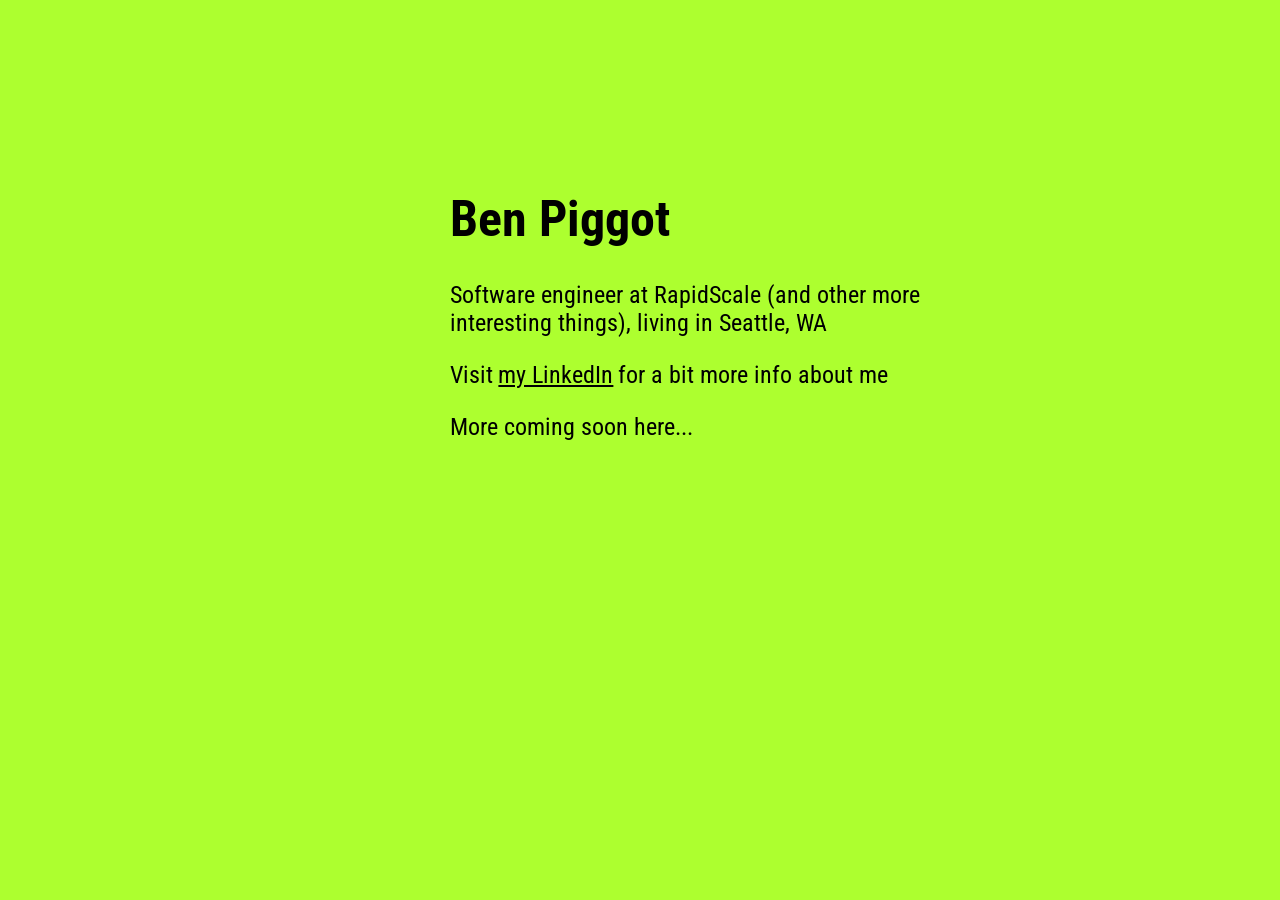
<file: index.html>
<!DOCTYPE html>
<html lang="en">

<head>

    <meta charset="utf-8">
    <meta http-equiv="X-UA-Compatible" content="IE=edge">
    <meta name="viewport" content="width=device-width, initial-scale=1">
    <meta name="description" content="">
    <meta name="author" content="">
    <title>Ben Piggot</title>
    <link rel="preconnect" href="https://fonts.googleapis.com">
    <link rel="preconnect" href="https://fonts.gstatic.com" crossorigin>
    <link href="https://fonts.googleapis.com/css2?family=Oxygen&family=Roboto+Condensed&display=swap" rel="stylesheet">
    <link rel="stylesheet" href="style.css" />
</head>

<body>
    <div class="container">
        <h1>Ben Piggot</h1>
        <p>Software engineer at RapidScale (and other more interesting things), living in Seattle, WA</small></p>
        <p>Visit <a href="https://www.linkedin.com/in/benpiggot/" target="_blank"> my LinkedIn </a> for a bit more info about me</p>
        <p>More coming soon here...</p>
    </div>
</body>
</html>
</file>
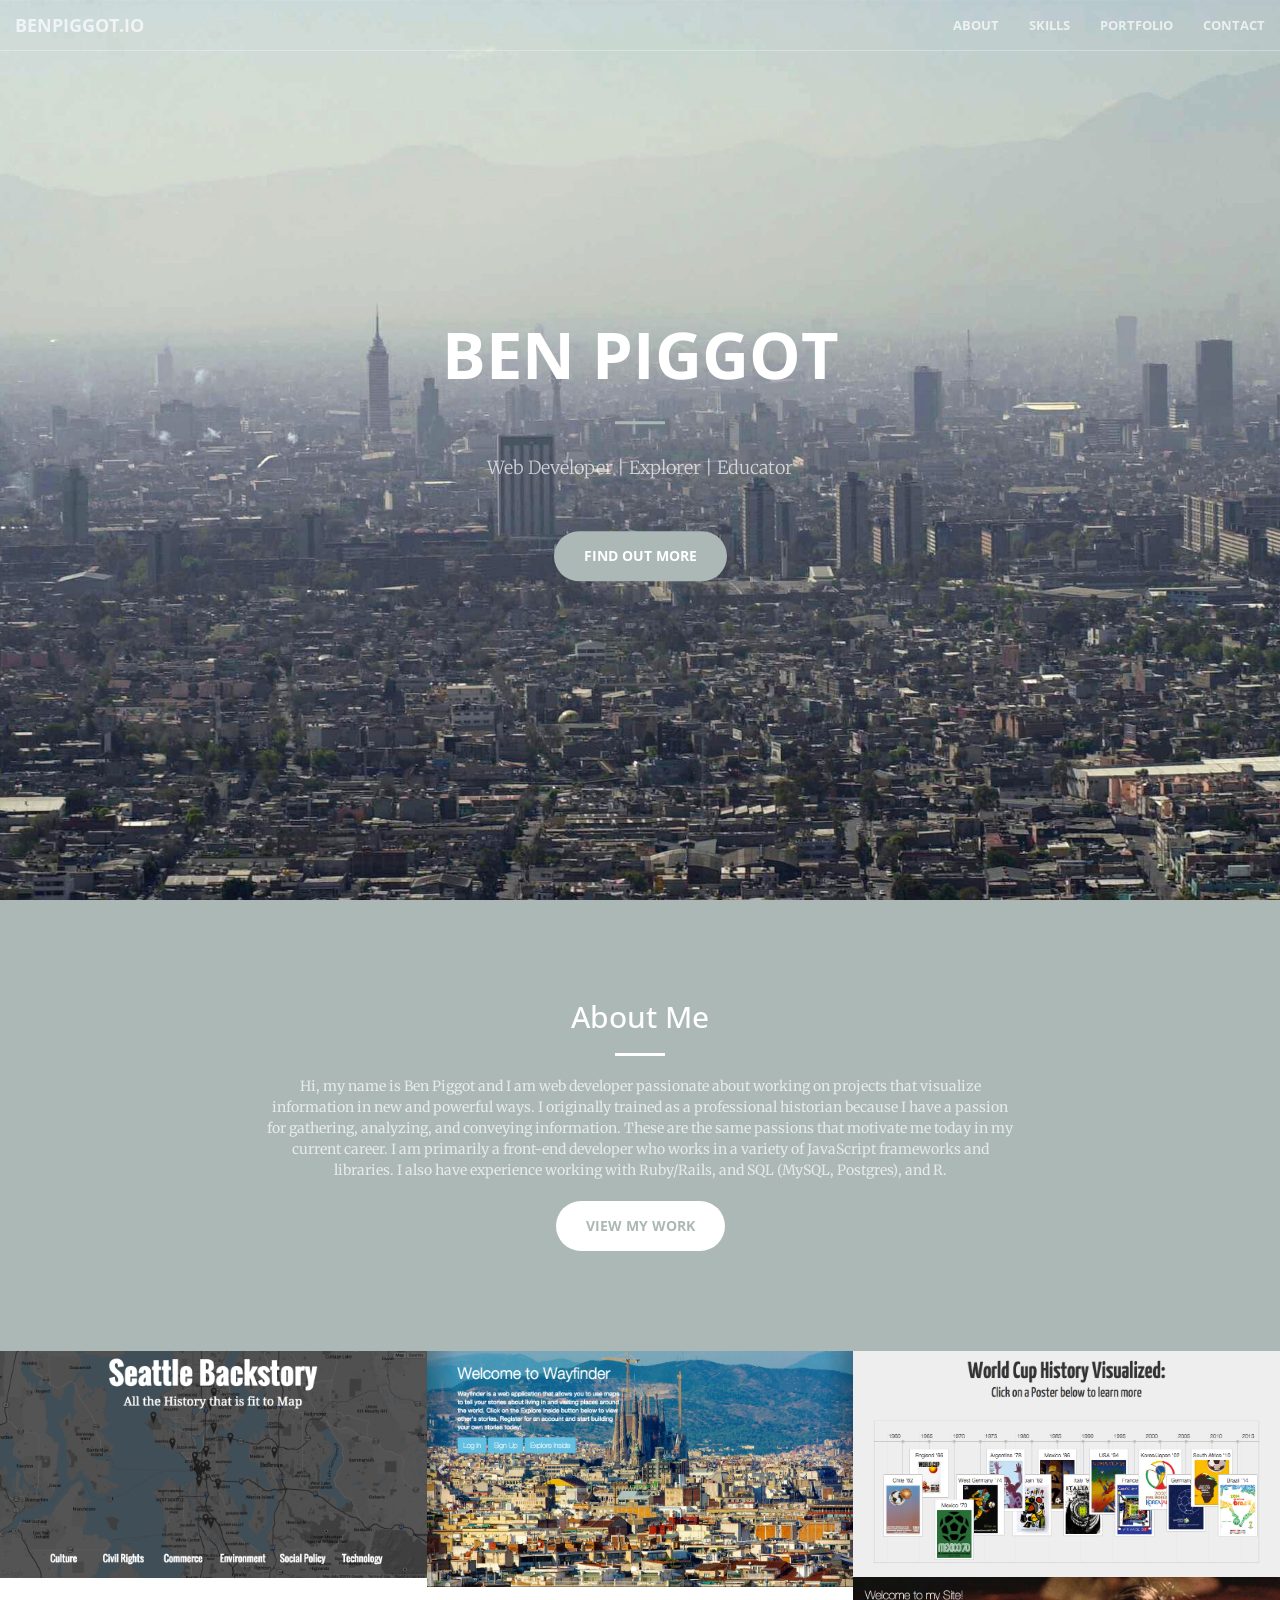
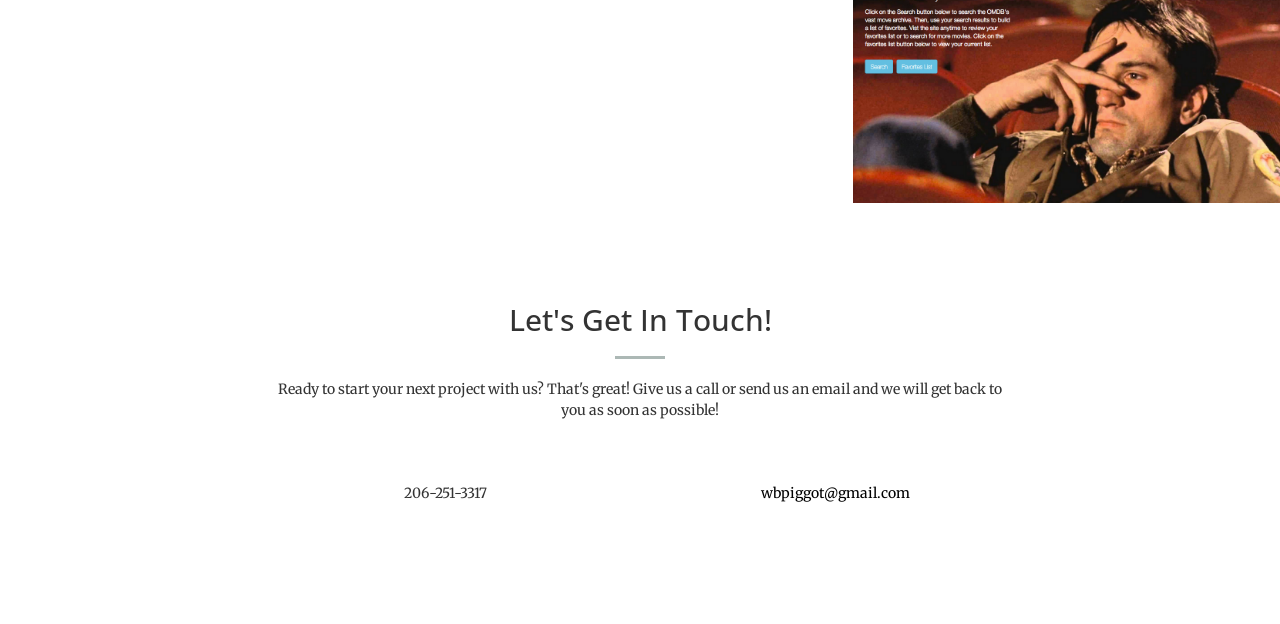
<file: benpiggot-personal/index.html>
<!DOCTYPE html>
<html lang="en">

<head>

    <meta charset="utf-8">
    <meta http-equiv="X-UA-Compatible" content="IE=edge">
    <meta name="viewport" content="width=device-width, initial-scale=1">
    <meta name="description" content="">
    <meta name="author" content="">

    <title>Ben Piggot</title>

    <!-- Bootstrap Core CSS -->
    <link rel="stylesheet" href="css/bootstrap.min.css" type="text/css">

    <!-- Custom Fonts -->
    <link href='http://fonts.googleapis.com/css?family=Open+Sans:300italic,400italic,600italic,700italic,800italic,400,300,600,700,800' rel='stylesheet' type='text/css'>
    <link href='http://fonts.googleapis.com/css?family=Merriweather:400,300,300italic,400italic,700,700italic,900,900italic' rel='stylesheet' type='text/css'>
    <link rel="stylesheet" href="font-awesome/css/font-awesome.min.css" type="text/css">

    <!-- Plugin CSS -->
    <link rel="stylesheet" href="css/animate.min.css" type="text/css">

    <!-- Custom CSS -->
    <link rel="stylesheet" href="css/creative.css" type="text/css">

    <link rel="stylesheet" href="css/style.css" type="text/css">

    <!-- HTML5 Shim and Respond.js IE8 support of HTML5 elements and media queries -->
    <!-- WARNING: Respond.js doesn't work if you view the page via file:// -->
    <!--[if lt IE 9]>
        <script src="https://oss.maxcdn.com/libs/html5shiv/3.7.0/html5shiv.js"></script>
        <script src="https://oss.maxcdn.com/libs/respond.js/1.4.2/respond.min.js"></script>
    <![endif]-->

</head>

<body id="page-top">

    <nav id="mainNav" class="navbar navbar-default navbar-fixed-top">
        <div class="container-fluid">
            <!-- Brand and toggle get grouped for better mobile display -->
            <div class="navbar-header">
                <button type="button" class="navbar-toggle collapsed" data-toggle="collapse" data-target="#bs-example-navbar-collapse-1">
                    <span class="sr-only">Toggle navigation</span>
                    <span class="icon-bar"></span>
                    <span class="icon-bar"></span>
                    <span class="icon-bar"></span>
                </button>
                <a class="navbar-brand page-scroll" href="#page-top">benpiggot.io</a>
            </div>

            <!-- Collect the nav links, forms, and other content for toggling -->
            <div class="collapse navbar-collapse" id="bs-example-navbar-collapse-1">
                <ul class="nav navbar-nav navbar-right">
                    <li>
                        <a class="page-scroll" href="#about">About</a>
                    </li>
                    <li>
                        <a class="page-scroll" href="#services">Skills</a>
                    </li>
                    <li>
                        <a class="page-scroll" href="#portfolio">Portfolio</a>
                    </li>
                    <li>
                        <a class="page-scroll" href="#contact">Contact</a>
                    </li>
                </ul>
            </div>
            <!-- /.navbar-collapse -->
        </div>
        <!-- /.container-fluid -->
    </nav>

    <header>
        <div class="header-content">
            <div class="header-content-inner">
                <h1>Ben Piggot</h1>
                <hr>
                <p>Web Developer | Explorer | Educator</p>
                <a href="#about" class="btn btn-primary btn-xl page-scroll">Find Out More</a>
            </div>
        </div>
    </header>

    <section class="bg-primary" id="about">
        <div class="container">
            <div class="row">
                <div class="col-lg-8 col-lg-offset-2 text-center">
                    <h2 class="section-heading">About Me</h2>
                    <hr class="light">
                    <p class="text-faded">Hi, my name is Ben Piggot and I am web developer passionate about working on projects that visualize  information in new and powerful ways. I originally trained as a professional historian because I have a passion for gathering, analyzing, and conveying information.
                    These are the same passions that motivate me today in my current career.
                    I am primarily a front-end developer who works in a variety of JavaScript frameworks and libraries.
                    I also have experience working with Ruby/Rails, and SQL (MySQL, Postgres), and R.
</p>
                    <a href="#portfolio" class="btn btn-default btn-xl page-scroll">View My Work </a>
                </div>
            </div>
        </div>
    </section>
<!--
    <section id="services">
        <div class="container">
            <div class="row">
                <div class="col-lg-12 text-center">
                    <h2 class="section-heading">At Your Service</h2>
                    <hr class="primary">
                </div>
            </div>
        </div>
        <div class="container">
            <div class="row">
                <div class="col-lg-3 col-md-6 text-center">
                    <div class="service-box">
                        <i class="fa fa-4x fa-diamond wow bounceIn text-primary"></i>
                        <h3>Sturdy Templates</h3>
                        <p class="text-muted">Our templates are updated regularly so they don't break.</p>
                    </div>
                </div>
                <div class="col-lg-3 col-md-6 text-center">
                    <div class="service-box">
                        <i class="fa fa-4x fa-paper-plane wow bounceIn text-primary" data-wow-delay=".1s"></i>
                        <h3>Ready to Ship</h3>
                        <p class="text-muted">You can use this theme as is, or you can make changes!</p>
                    </div>
                </div>
                <div class="col-lg-3 col-md-6 text-center">
                    <div class="service-box">
                        <i class="fa fa-4x fa-newspaper-o wow bounceIn text-primary" data-wow-delay=".2s"></i>
                        <h3>Up to Date</h3>
                        <p class="text-muted">We update dependencies to keep things fresh.</p>
                    </div>
                </div>
                <div class="col-lg-3 col-md-6 text-center">
                    <div class="service-box">
                        <i class="fa fa-4x fa-heart wow bounceIn text-primary" data-wow-delay=".3s"></i>
                        <h3>Made with Love</h3>
                        <p class="text-muted">You have to make your websites with love these days!</p>
                    </div>
                </div>
            </div>
        </div>
    </section> -->

    <section class="no-padding" id="portfolio">
        <div class="container-fluid">
            <div class="row no-gutter">
                <div class="col-lg-4 col-sm-6">
                    <a href="http://seattlebackstory.com" class="portfolio-box">
                        <img src="img/portfolio/seattle-backstory.png" class="img-responsive backstory" alt="">
                        <div class="portfolio-box-caption">
                            <div class="portfolio-box-caption-content">
                                <div class="project-name">
                                    Seattle Backstory
                                </div>
<!--                                 <div class="project-category text-faded">
                                </div> -->
                            </div>
                        </div>
                    </a>
                </div>
                <div class="col-lg-4 col-sm-6">
                    <a href="http://wayfinder.so" class="portfolio-box">
                        <img src="img/portfolio/wayfinder.png" class="img-responsive" alt="">
                        <div class="portfolio-box-caption">
                            <div class="portfolio-box-caption-content">
                                <div class="project-name">
                                    Wayfinder
                                </div>
<!--                                 <div class="project-category text-faded">
                                    Category
                                </div> -->
                            </div>
                        </div>
                    </a>
                </div>
                <div class="col-lg-4 col-sm-6">
                    <a href="http://filmlibrary.herokuapp.com" class="portfolio-box">
                        <img src="img/portfolio/world-cup-history.png" class="img-responsive" alt="">
                        <div class="portfolio-box-caption">
                            <div class="portfolio-box-caption-content">
                                <div class="project-name">
                                    Film Library
                                </div>
<!--                                <div class="project-category text-faded">
                                    Film Library
                                </div> -->
                            </div>
                        </div>
                    </a>
                </div>
                <div class="col-lg-4 col-sm-6">
                    <a href="http://worldcuptimeline.bitballoon.com" class="portfolio-box">
                        <img src="img/portfolio/filmlibrary.png" class="img-responsive" alt="">
                        <div class="portfolio-box-caption">
                            <div class="portfolio-box-caption-content">
                                <div class="project-name">
                                    World Cup Timeline
                                </div>
<!--                                 <div class="project-category text-faded">
                                    Category
                                </div> -->
                            </div>
                        </div>
                    </a>
                </div>
<!--                 <div class="col-lg-4 col-sm-6">
                    <a href="#" class="portfolio-box">
                        <img src="img/portfolio/5.jpg" class="img-responsive" alt="">
                        <div class="portfolio-box-caption">
                            <div class="portfolio-box-caption-content">
                                <div class="project-category text-faded">
                                    Category
                                </div>
                                <div class="project-name">
                                    Project Name
                                </div>
                            </div>
                        </div>
                    </a>
                </div>
                <div class="col-lg-4 col-sm-6">
                    <a href="#" class="portfolio-box">
                        <img src="img/portfolio/6.jpg" class="img-responsive" alt="">
                        <div class="portfolio-box-caption">
                            <div class="portfolio-box-caption-content">
                                <div class="project-category text-faded">
                                    Category
                                </div>
                                <div class="project-name">
                                    Project Name
                                </div>
                            </div>
                        </div>
                    </a>
                </div> -->
            </div>
        </div>
    </section>

<!--     <aside class="bg-dark">
        <div class="container text-center">
            <div class="call-to-action">
                <h2>Free Download at Start Bootstrap!</h2>
                <a href="#" class="btn btn-default btn-xl wow tada">Download Now!</a>
            </div>
        </div>
    </aside> -->

    <section id="contact">
        <div class="container">
            <div class="row">
                <div class="col-lg-8 col-lg-offset-2 text-center">
                    <h2 class="section-heading">Let's Get In Touch!</h2>
                    <hr class="primary">
                    <p>Ready to start your next project with us? That's great! Give us a call or send us an email and we will get back to you as soon as possible!</p>
                </div>
                <div class="col-lg-4 col-lg-offset-2 text-center">
                    <i class="fa fa-phone fa-3x wow bounceIn"></i>
                    <p>206-251-3317</p>
                </div>
                <div class="col-lg-4 text-center">
                    <i class="fa fa-envelope-o fa-3x wow bounceIn" data-wow-delay=".1s"></i>
                    <p class="email-hover"><a href="mailto:wbpiggot@gmail.com">wbpiggot@gmail.com</a></p>
                </div>
            </div>
        </div>
    </section>

    <!-- jQuery -->
    <script src="js/jquery.js"></script>

    <!-- Bootstrap Core JavaScript -->
    <script src="js/bootstrap.min.js"></script>

    <!-- Plugin JavaScript -->
    <script src="js/jquery.easing.min.js"></script>
    <script src="js/jquery.fittext.js"></script>
    <script src="js/wow.min.js"></script>

    <!-- Custom Theme JavaScript -->
    <script src="js/creative.js"></script>

</body>

</html>
</file>
<file: style.css>
body {
    background-color: greenyellow;
    font-family: "Roboto Condensed", "Helvetica", sans-serif;
    animation: fadeInAnimation ease 3s;
    animation-iteration-count: 1;
    animation-fill-mode: forwards;  
}

@keyframes fadeInAnimation {
    0% {
        opacity: 0;
    }
    100% {
        opacity: 1;
     }
}

.container {
    width: 40%;
    margin-left: 35%;
    margin-top: 15%;
}

h1 {
    align-items: center;
    display: flex;
    font-size: 50px;
}

p {
    align-items: center;
    display: flex;
    font-size: 24px;
}

a {
    color: black;
    text-decoration: underline;
    padding-left: 5px;
    padding-right: 5px;
}
</file>
<file: benpiggot-personal/css/style.css>
#contact > div > div > div > p > a {
  color: black;
}

#contact > div > div > div > p > a:hover {
  color: #acb8b5;
}
</file>
<file: benpiggot-personal/css/creative.css>
/*!
 * Start Bootstrap - Creative Bootstrap Theme (http://startbootstrap.com)
 * Code licensed under the Apache License v2.0.
 * For details, see http://www.apache.org/licenses/LICENSE-2.0.
 */

html,
body {
    width: 100%;
    height: 100%;
}

body {
    font-family: Merriweather,'Helvetica Neue',Arial,sans-serif;
}

hr {
    max-width: 50px;
    border-color: #ACB8B5;
    border-width: 3px;
}

hr.light {
    border-color: #fff;
}

a {
    color: #ACB8B5;
    -webkit-transition: all .35s;
    -moz-transition: all .35s;
    transition: all .35s;
}

a:hover,
a:focus {
    color: #eee;
}

h1,
h2,
h3,
h4,
h5,
h6 {
    font-family: 'Open Sans','Helvetica Neue',Arial,sans-serif;
}

p {
    margin-bottom: 20px;3
    font-size: 16px;
    line-height: 1.5;
}

.bg-primary {
    background-color: #ACB8B5;
}

.bg-dark {
    color: #fff;
    background-color: #222;
}

.text-faded {
    color: rgba(255,255,255,.7);
}

section {
    padding: 100px 0;
}

aside {
    padding: 50px 0;
}

.no-padding {
    padding: 0;
}

.navbar-default {
    border-color: rgba(34,34,34,.05);
    font-family: 'Open Sans','Helvetica Neue',Arial,sans-serif;
    background-color: #fff;
    -webkit-transition: all .35s;
    -moz-transition: all .35s;
    transition: all .35s;
}

.navbar-default .navbar-header .navbar-brand {
    text-transform: uppercase;
    font-family: 'Open Sans','Helvetica Neue',Arial,sans-serif;
    font-weight: 700;
    color: #ACB8B5;
}

.navbar-default .navbar-header .navbar-brand:hover,
.navbar-default .navbar-header .navbar-brand:focus {
    color: #ACB8B5;
}

.navbar-default .nav > li>a,
.navbar-default .nav>li>a:focus {
    text-transform: uppercase;
    font-size: 13px;
    font-weight: 700;
    color: #222;
}

.navbar-default .nav > li>a:hover,
.navbar-default .nav>li>a:focus:hover {
    color: #ACB8B5;
}

.navbar-default .nav > li.active>a,
.navbar-default .nav>li.active>a:focus {
    color: #ACB8B5!important;
    background-color: transparent;
}

.navbar-default .nav > li.active>a:hover,
.navbar-default .nav>li.active>a:focus:hover {
    background-color: transparent;
}

@media(min-width:768px) {
    .navbar-default {
        border-color: rgba(255,255,255,.3);
        background-color: transparent;
    }

    .navbar-default .navbar-header .navbar-brand {
        color: rgba(255,255,255,.7);
    }

    .navbar-default .navbar-header .navbar-brand:hover,
    .navbar-default .navbar-header .navbar-brand:focus {
        color: #fff;
    }

    .navbar-default .nav > li>a,
    .navbar-default .nav>li>a:focus {
        color: rgba(255,255,255,.7);
    }

    .navbar-default .nav > li>a:hover,
    .navbar-default .nav>li>a:focus:hover {
        color: #fff;
    }

    .navbar-default.affix {
        border-color: rgba(34,34,34,.05);
        background-color: #fff;
    }

    .navbar-default.affix .navbar-header .navbar-brand {
        font-size: 14px;
        color: #ACB8B5;
    }

    .navbar-default.affix .navbar-header .navbar-brand:hover,
    .navbar-default.affix .navbar-header .navbar-brand:focus {
        color: #ACB8B5;
    }

    .navbar-default.affix .nav > li>a,
    .navbar-default.affix .nav>li>a:focus {
        color: #222;
    }

    .navbar-default.affix .nav > li>a:hover,
    .navbar-default.affix .nav>li>a:focus:hover {
        color: #ACB8B5;
    }
}

header {
    position: relative;
    width: 100%;
    min-height: auto;
    text-align: center;
    color: #fff;
    background-image: url(../img/city-background.jpg);
    background-position: center;
    -webkit-background-size: cover;
    -moz-background-size: cover;
    background-size: cover;
    -o-background-size: cover;
}

header .header-content {
    position: relative;
    width: 100%;
    padding: 100px 15px;
    text-align: center;
}

header .header-content .header-content-inner h1 {
    margin-top: 0;
    margin-bottom: 0;
    text-transform: uppercase;
    font-weight: 700;
}

header .header-content .header-content-inner hr {
    margin: 30px auto;
}

header .header-content .header-content-inner p {
    margin-bottom: 50px;
    font-size: 16px;
    font-weight: 300;
    color: rgba(255,255,255,.7);
}

@media(min-width:768px) {
    header {
        min-height: 100%;
    }

    header .header-content {
        position: absolute;
        top: 50%;
        padding: 0 50px;
        -webkit-transform: translateY(-50%);
        -ms-transform: translateY(-50%);
        transform: translateY(-50%);
    }

    header .header-content .header-content-inner {
        margin-right: auto;
        margin-left: auto;
        max-width: 1000px;
    }

    header .header-content .header-content-inner p {
        margin-right: auto;
        margin-left: auto;
        max-width: 80%;
        font-size: 18px;
    }
}

.section-heading {
    margin-top: 0;
}

.service-box {
    margin: 50px auto 0;
    max-width: 400px;
}

@media(min-width:992px) {
    .service-box {
        margin: 20px auto 0;
    }
}

.service-box p {
    margin-bottom: 0;
}

.portfolio-box {
    display: block;
    position: relative;
    margin: 0 auto;
    max-width: 650px;
}

.portfolio-box .portfolio-box-caption {
    display: block;
    position: absolute;
    bottom: 0;
    width: 100%;
    height: 100%;
    text-align: center;
    color: #fff;
    opacity: 0;
    background: rgba(172,184,181,.9);
    -webkit-transition: all .35s;
    -moz-transition: all .35s;
    transition: all .35s;
}

.portfolio-box .portfolio-box-caption .portfolio-box-caption-content {
    position: absolute;
    top: 50%;
    width: 100%;
    text-align: center;
    transform: translateY(-50%);
}

.portfolio-box .portfolio-box-caption .portfolio-box-caption-content .project-category,
.portfolio-box .portfolio-box-caption .portfolio-box-caption-content .project-name {
    padding: 0 15px;
    font-family: 'Open Sans','Helvetica Neue',Arial,sans-serif;
}

.portfolio-box .portfolio-box-caption .portfolio-box-caption-content .project-category {
    text-transform: uppercase;
    font-size: 14px;
    font-weight: 600;
}

.portfolio-box .portfolio-box-caption .portfolio-box-caption-content .project-name {
    font-size: 18px;
}

.portfolio-box:hover .portfolio-box-caption {
    opacity: 1;
}

@media(min-width:768px) {
    .portfolio-box .portfolio-box-caption .portfolio-box-caption-content .project-category {
        font-size: 16px;
    }

    .portfolio-box .portfolio-box-caption .portfolio-box-caption-content .project-name {
        font-size: 22px;
    }
}

.call-to-action h2 {
    margin: 0 auto 20px;
}

.text-primary {
    color: #ACB8B5;
}

.no-gutter > [class*=col-] {
    padding-right: 0;
    padding-left: 0;
}

.btn-default {
    border-color: #fff;
    color: #ACB8B5;
    background-color: #fff;
    -webkit-transition: all .35s;
    -moz-transition: all .35s;
    transition: all .35s;
}

.btn-default:hover,
.btn-default:focus,
.btn-default.focus,
.btn-default:active,
.btn-default.active,
.open > .dropdown-toggle.btn-default {
    border-color: #ededed;
    color: #222;
    background-color: #f2f2f2;
}

.btn-default:active,
.btn-default.active,
.open > .dropdown-toggle.btn-default {
    background-image: none;
}

.btn-default.disabled,
.btn-default[disabled],
fieldset[disabled] .btn-default,
.btn-default.disabled:hover,
.btn-default[disabled]:hover,
fieldset[disabled] .btn-default:hover,
.btn-default.disabled:focus,
.btn-default[disabled]:focus,
fieldset[disabled] .btn-default:focus,
.btn-default.disabled.focus,
.btn-default[disabled].focus,
fieldset[disabled] .btn-default.focus,
.btn-default.disabled:active,
.btn-default[disabled]:active,
fieldset[disabled] .btn-default:active,
.btn-default.disabled.active,
.btn-default[disabled].active,
fieldset[disabled] .btn-default.active {
    border-color: #fff;
    background-color: #fff;
}

.btn-default .badge {
    color: #fff;
    background-color: #222;
}

.btn-primary {
    border-color: #ACB8B5;
    color: #fff;
    background-color: #ACB8B5;
    -webkit-transition: all .35s;
    -moz-transition: all .35s;
    transition: all .35s;
}

.btn-primary:hover,
.btn-primary:focus,
.btn-primary.focus,
.btn-primary:active,
.btn-primary.active,
.open > .dropdown-toggle.btn-primary {
    border-color: #ACB8B5;
    color: #fff;
    background-color: #ACB8B5;
}

.btn-primary:active,
.btn-primary.active,
.open > .dropdown-toggle.btn-primary {
    background-image: none;
}

.btn-primary.disabled,
.btn-primary[disabled],
fieldset[disabled] .btn-primary,
.btn-primary.disabled:hover,
.btn-primary[disabled]:hover,
fieldset[disabled] .btn-primary:hover,
.btn-primary.disabled:focus,
.btn-primary[disabled]:focus,
fieldset[disabled] .btn-primary:focus,
.btn-primary.disabled.focus,
.btn-primary[disabled].focus,
fieldset[disabled] .btn-primary.focus,
.btn-primary.disabled:active,
.btn-primary[disabled]:active,
fieldset[disabled] .btn-primary:active,
.btn-primary.disabled.active,
.btn-primary[disabled].active,
fieldset[disabled] .btn-primary.active {
    border-color:#ACB8B5;
    background-color: #ACB8B5;
}

.btn-primary .badge {
    color: #ACB8B5;
    background-color: #fff;
}

.btn {
    border: 0;
    border-radius: 300px;
    text-transform: uppercase;
    font-family: 'Open Sans','Helvetica Neue',Arial,sans-serif;
    font-weight: 700;
}

.btn-xl {
    padding: 15px 30px;
}

::-moz-selection {
    text-shadow: none;
    color: #fff;
    background: #222;
}

::selection {
    text-shadow: none;
    color: #fff;
    background: #222;
}

img::selection {
    color: #fff;
    background: 0 0;
}

img::-moz-selection {
    color: #fff;
    background: 0 0;
}

body {
    webkit-tap-highlight-color: #222;
}
</file>
